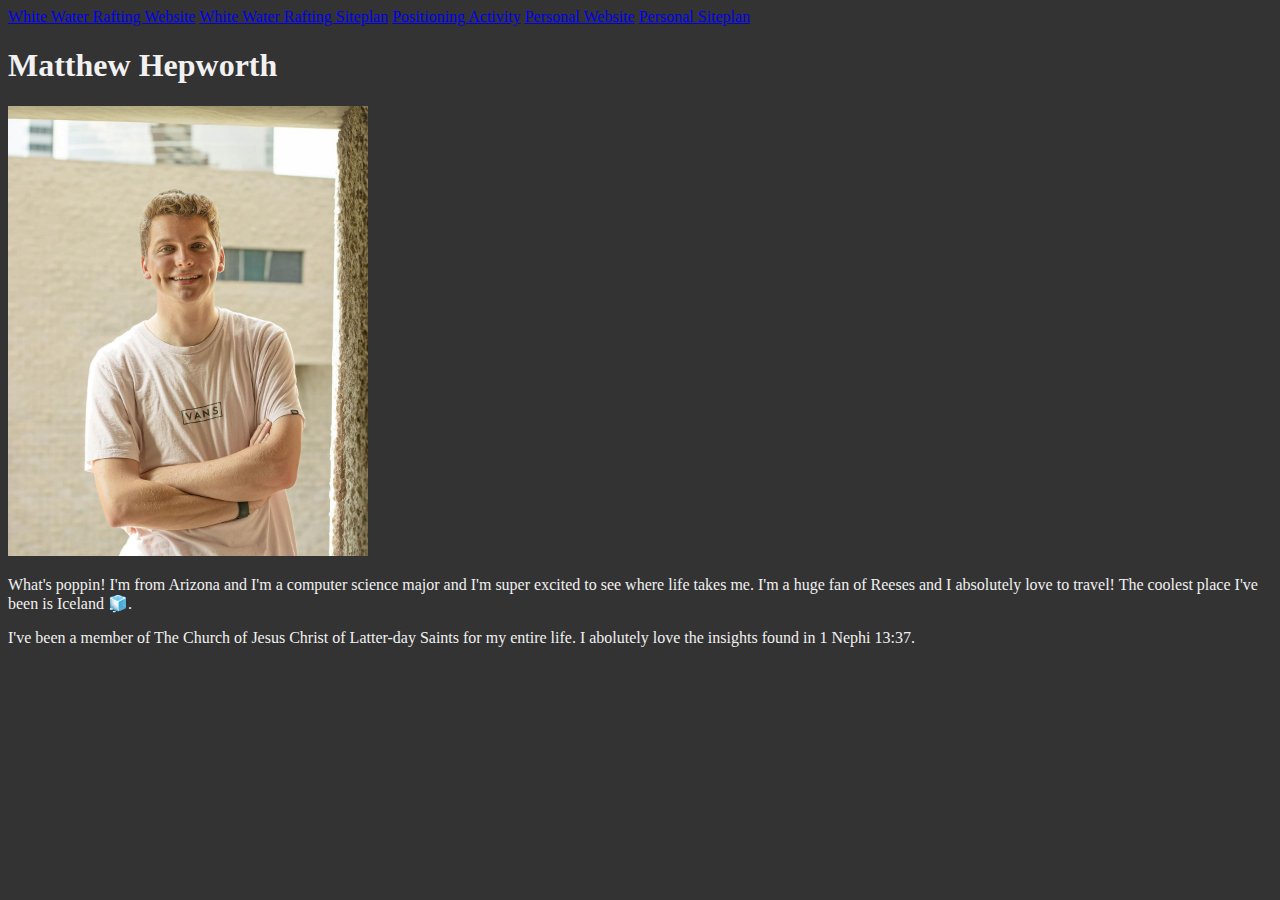
<file: aboutme/index.html>
<!DOCTYPE html>
<html lang="en">
    <head>
        <meta charset="UTF-8">
        <meta name="viewport" content="width=device-width, initial-scale=1.0">
        <title>WDD130 | Home</title>
        <link rel="stylesheet" href="assetts/css/main.css">
    </head>
    <body>
        <header>
            <nav>
                <a href="wwr/index.html">White Water Rafting Website</a>
                <a href="wwr/site-plan-rafting.html">White Water Rafting Siteplan</a>
                <a href="positioning.html">Positioning Activity</a>
                <a href="#">Personal Website</a>
                <a href="#">Personal Siteplan</a>
            </nav>
        </header>
        <main>
            <h1>Matthew Hepworth</h1>
            <img src="assetts/img/portraitphoto.jpg" alt="A photo of Matthew Hepworth" style="height:450px;width:auto;">
            <p>
                What's poppin! I'm from Arizona and I'm a computer science major and I'm super excited to see where life takes me.
                I'm a huge fan of Reeses and I absolutely love to travel! The coolest place I've been is Iceland 🧊.
            </p>   
            <p>
                I've been a member of The Church of Jesus Christ of Latter-day Saints for my entire life. I abolutely love the insights found in 1 Nephi 13:37.
            </p>
        </main>
        <footer></footer>
    </body>
</html>
</file>
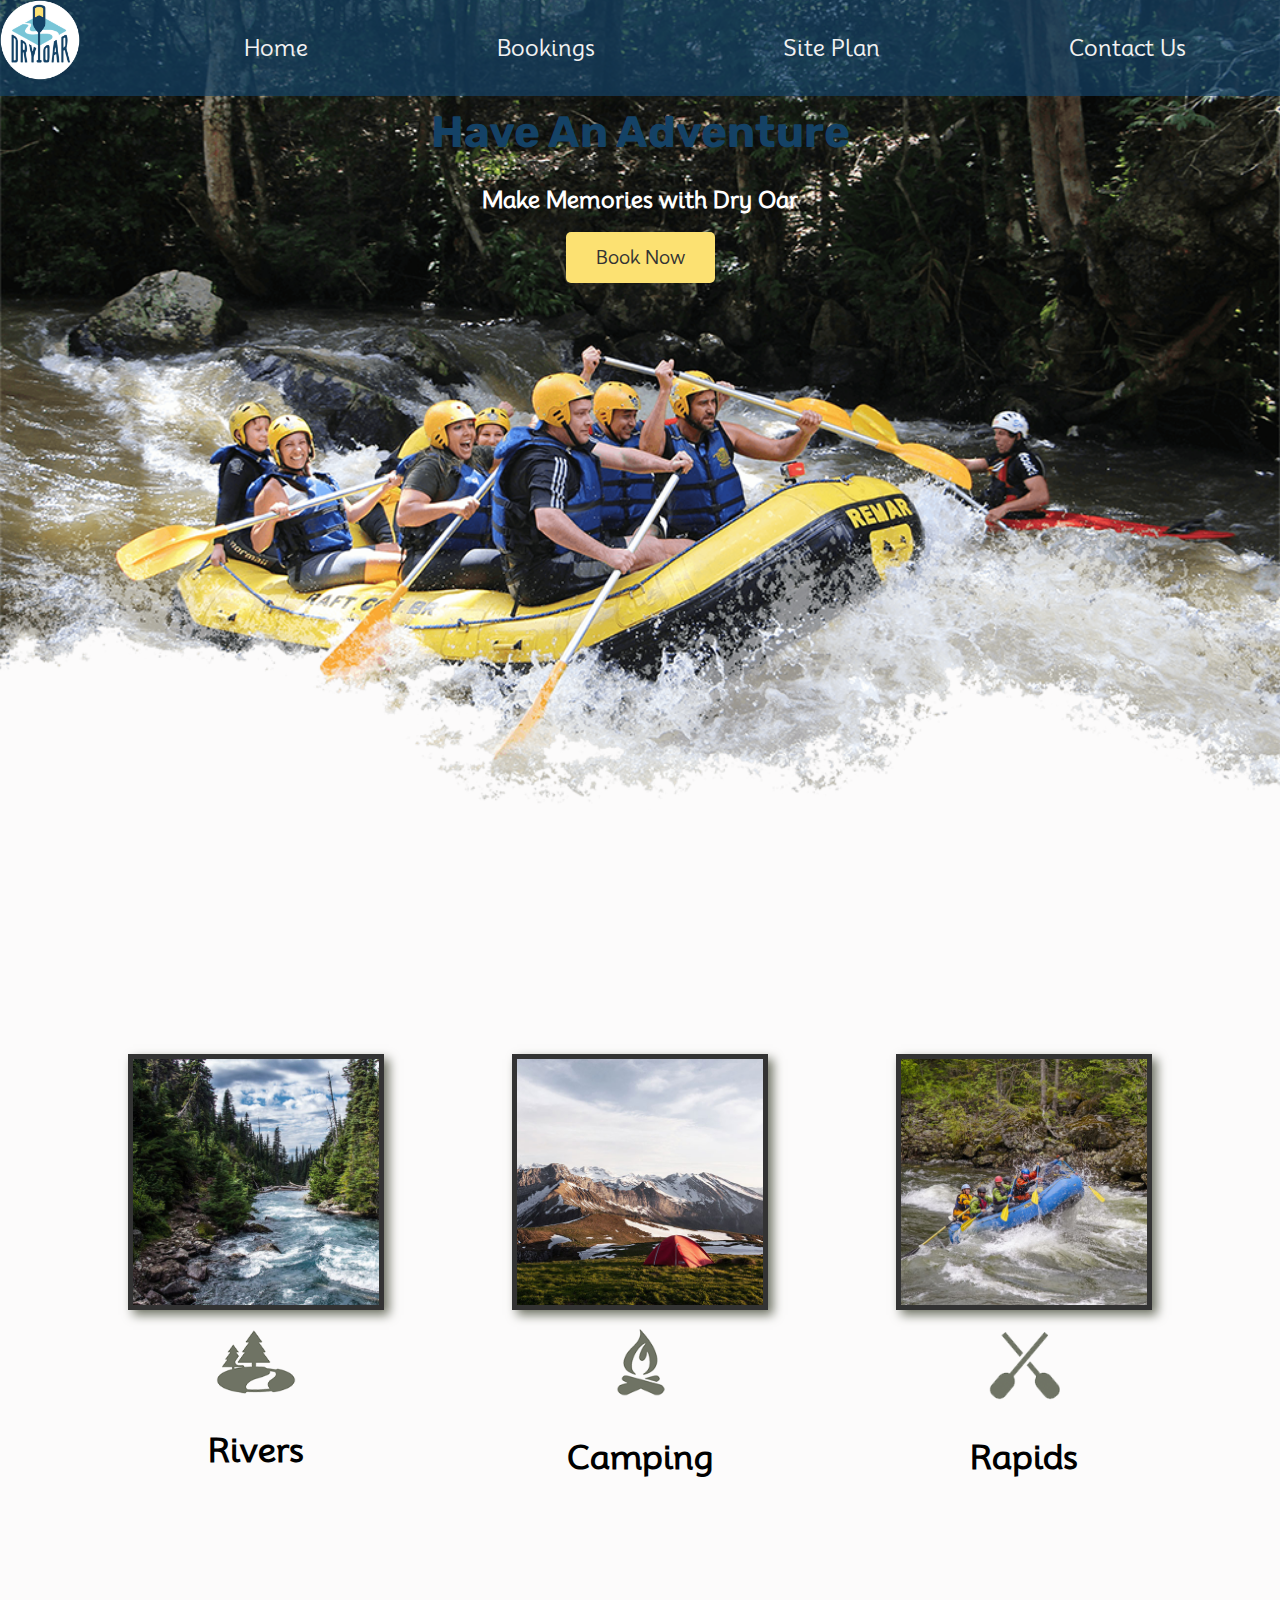
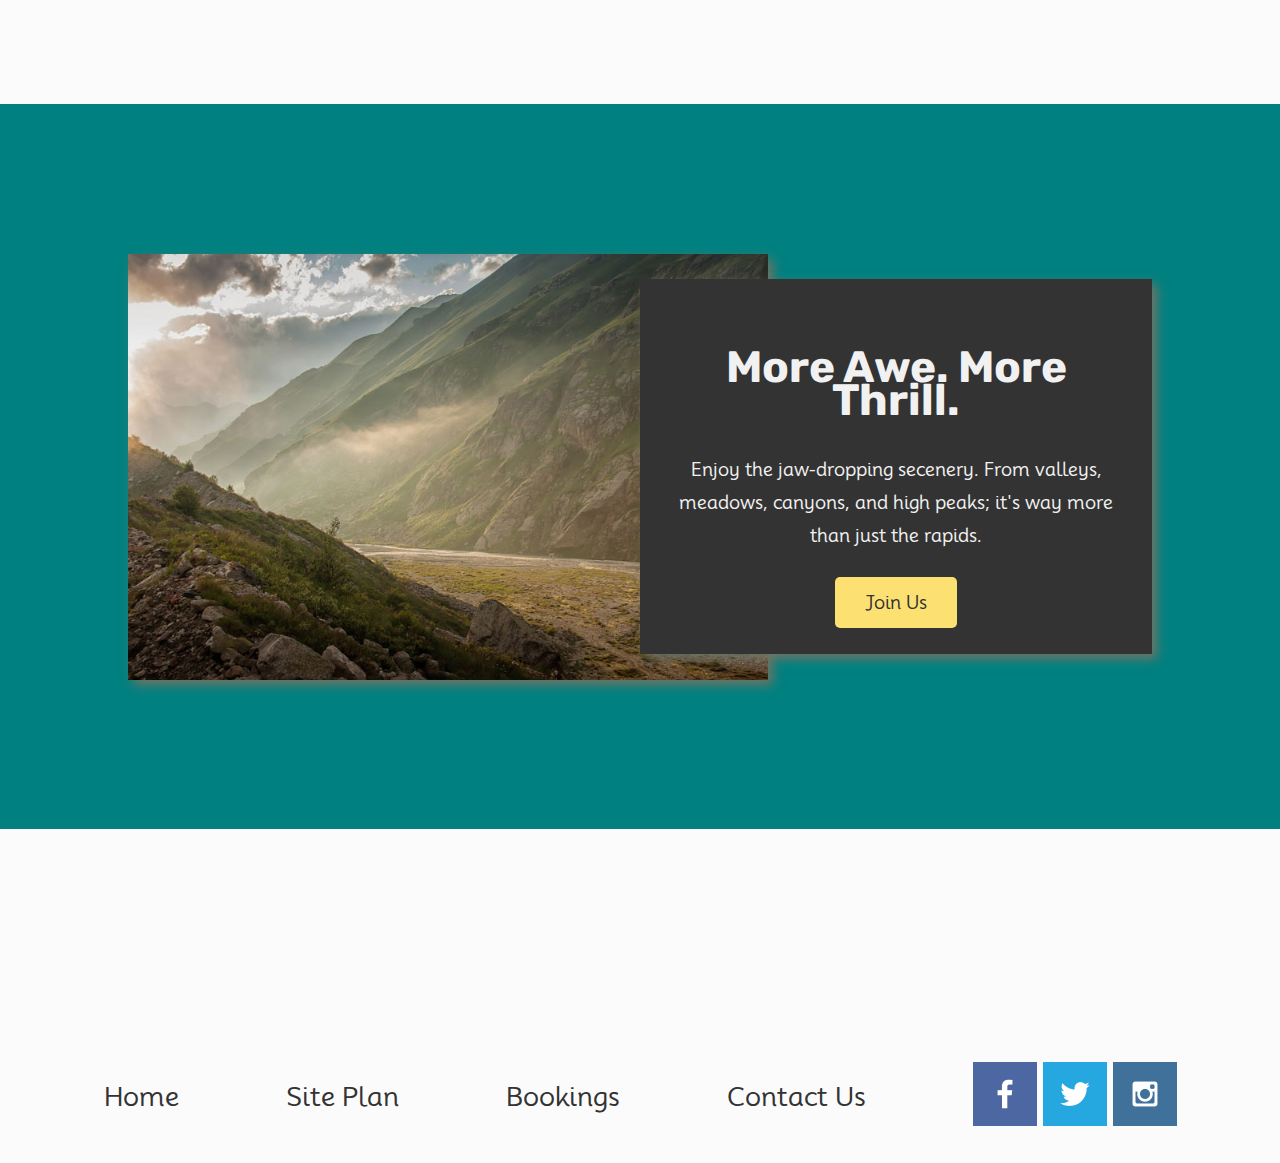
<file: wwr/index.html>
<!DOCTYPE html>
<html lang="en">
<head>
    <meta charset="UTF-8">
    <meta name="viewport" content="width=device-width, initial-scale=1.0">
    <title>Dry Oar White Water Rafting | Home</title>
    <link rel="stylesheet" href="styles/style.css">
</head>
<body>
    <div id="content">
        <header>
            <a href="index.html" target="_blank">
                <img src="images/logo.png" alt="Dry Oar Logo" class="logo">
            </a>
            <nav>
                <a href="index.html" target="_blank">Home</a>
                <a href="bookings.html" target="_blank">Bookings</a>
                <a href="site-plan-rafting.html" target="_blank">Site Plan</a>
                <a href="contactus.html" target="_blank">Contact Us</a>
            </nav>
        </header>
        <div id="hero">
            <div id="hero-box">
                <img src="images/hero.png" alt="People enjoying white water rafting" class="hero-img">
            </div>
            <section id="hero-msg">
                <h1 class="home-title">Have An Adventure</h1>
                <h4>Make Memories with Dry Oar</h4>
                <div class="button-box">
                    <a href="contactus.html" target="_blank" class="book">Book Now</a>
                </div>
            </section>
        </div>
        <main class="home-grid">
            <section class="rivers-card">
                <img src="images/rivers.jpg" alt="River in a forest" class="card-img">
                <img src="images/river_icon.png" alt="river icon" class="icon">
                <h2>Rivers</h2>
            </section>
            <section class="camping-card">
                <img src="images/camping.jpg" alt="A tent in the mountains" class="card-img">
                <img src="images/fire_icon.png" alt="Fire Icon" class="icon">
                <h2>Camping</h2>
            </section>
            <section class="rapids-card">
                <img src="images/rapids.jpg" alt="A rafting boat" class="card-img">
                <img src="images/oars.png" alt="Oars Icon" class="icon">
                <h2>Rapids</h2>
            </section>
            <div id="background"></div>
            <img src="images/mountains.jpg" alt="Smoky Mountains" class="mountains">
            <section class="msg">
                <h2>More Awe. More Thrill.</h2>
                <p>Enjoy the jaw-dropping secenery. From valleys, meadows, canyons, and high peaks; it's way more than just the rapids. </p>
                <a href="rivers.html" target="_blank" class="join">Join Us</a>
            </section>
        </main>
        <footer>
            <p><a href="index.html" target="_blank">Home</a></p>
            <p><a href="site-plan-rafting.html" target="_blank">Site Plan</a></p>
            <p><a href="bookings.html" target="_blank">Bookings</a></p>
            <p><a href="contactus.html" target="_blank">Contact Us</a></p>
            <div class="social">
                <a href="https://facebook.com" target="_blank">
                    <img src="images/facebook.png" alt="Facebook Logo">
                </a>
                <a href="https://twitter.com" target="_blank">
                    <img src="images/twitter.png" alt="X Logo (Formerly Twitter)">
                </a>
                <a href="https://instagram.com" target="_blank">
                    <img src="images/instagram.png" alt="Instagram Logo">
                </a>
            </div>
        </footer>
    </div>
</body>
</html>
</file>
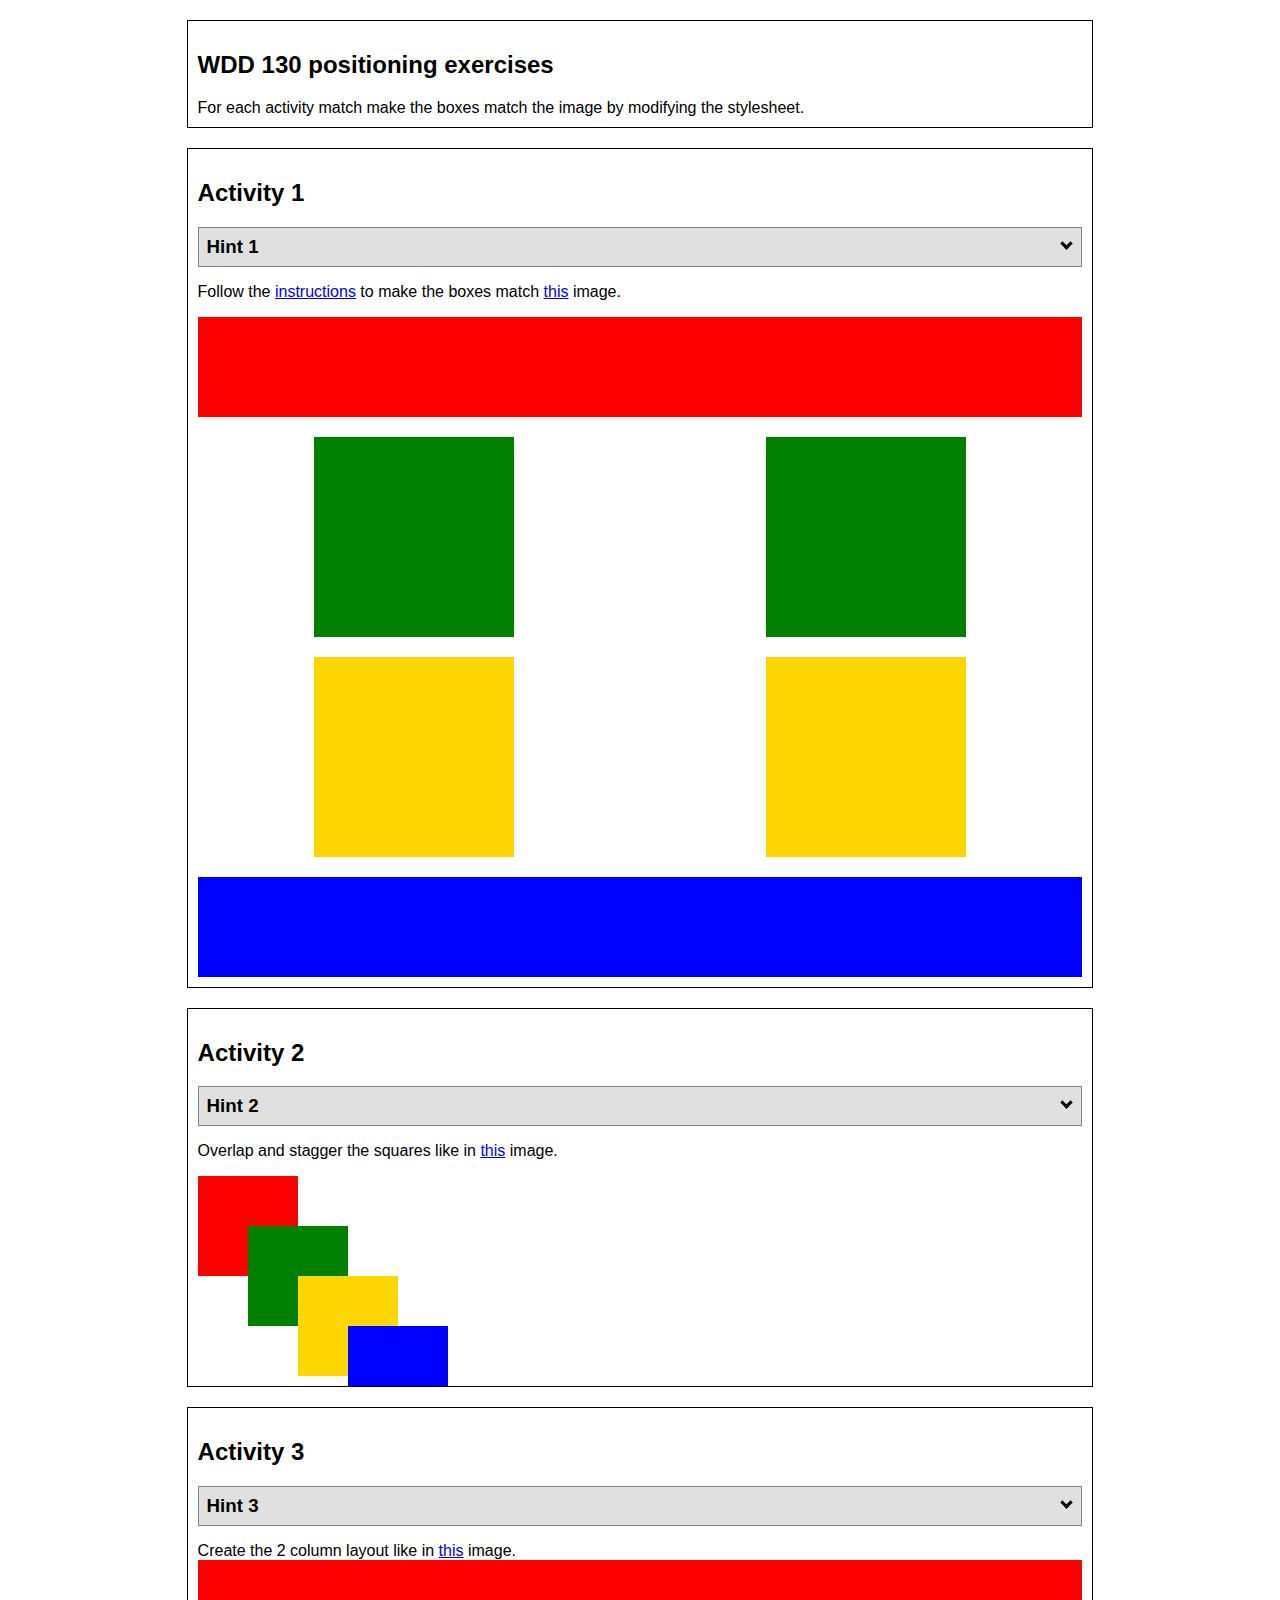
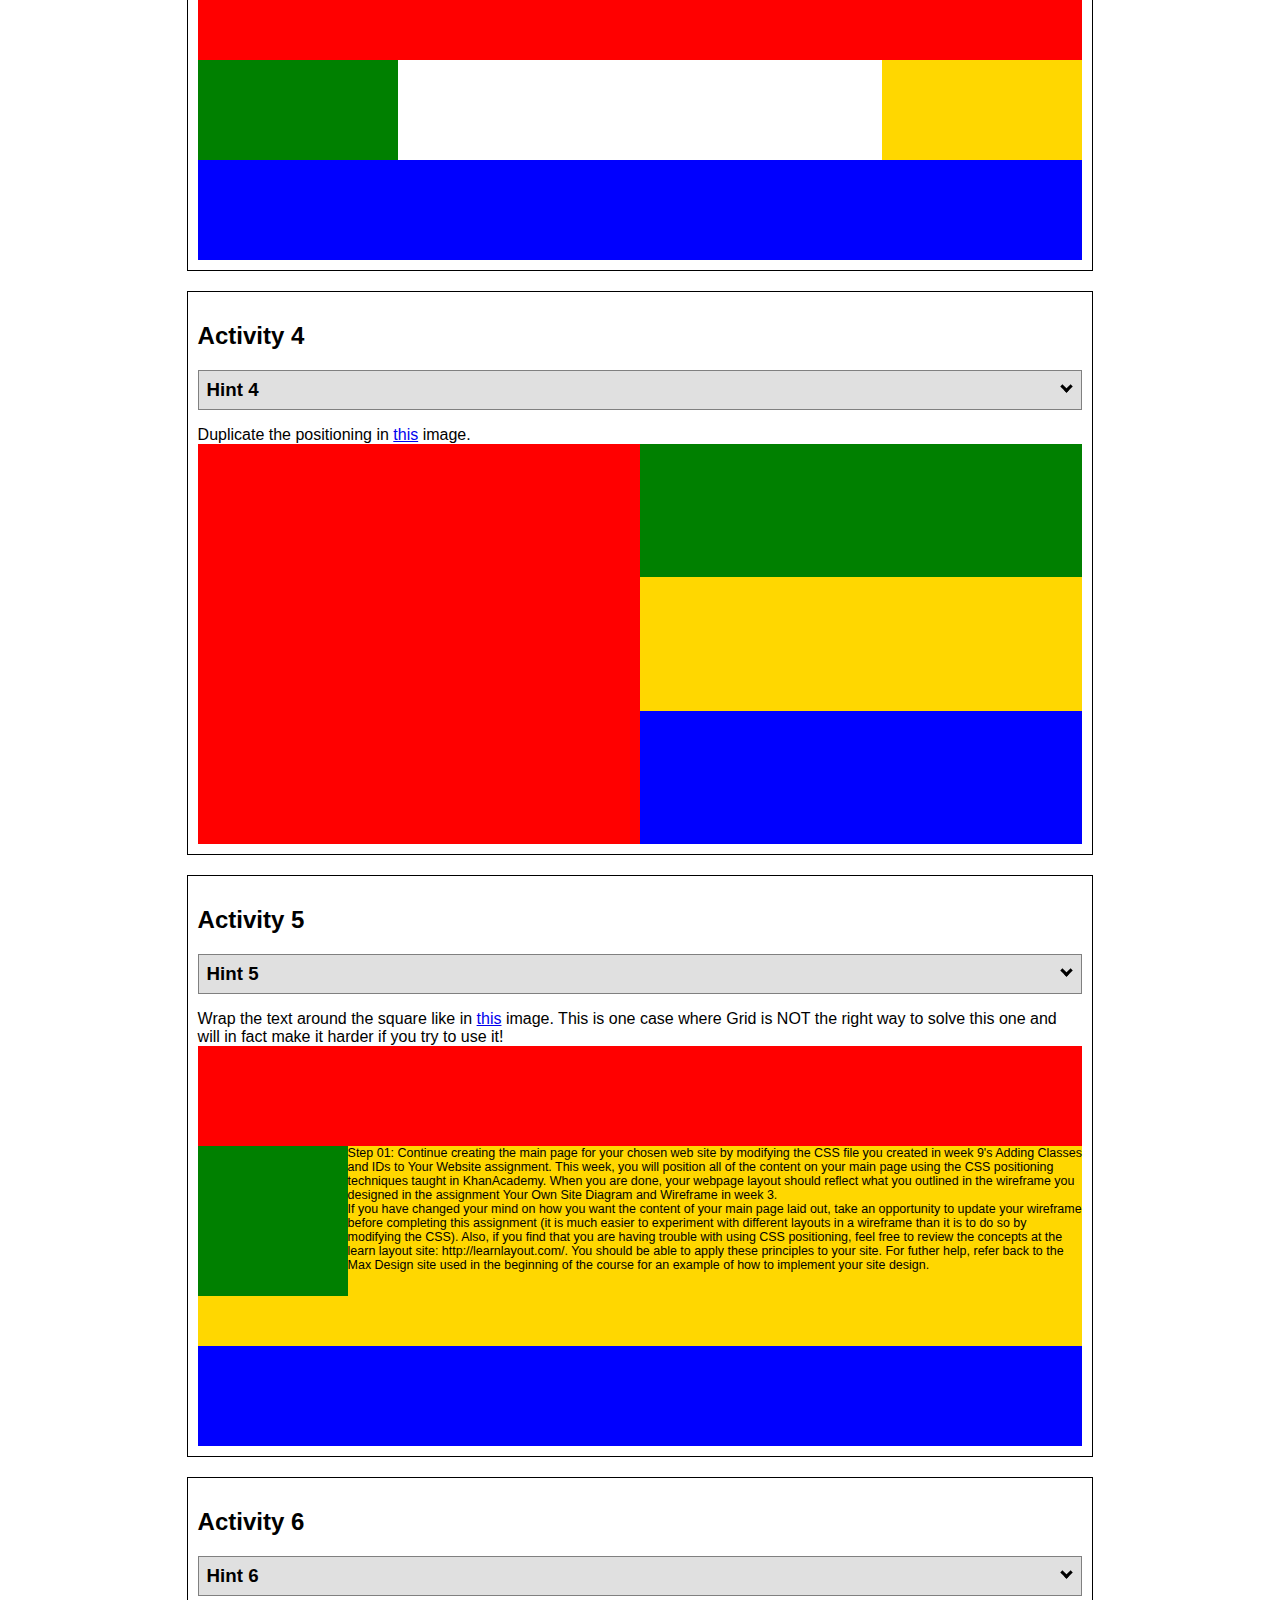
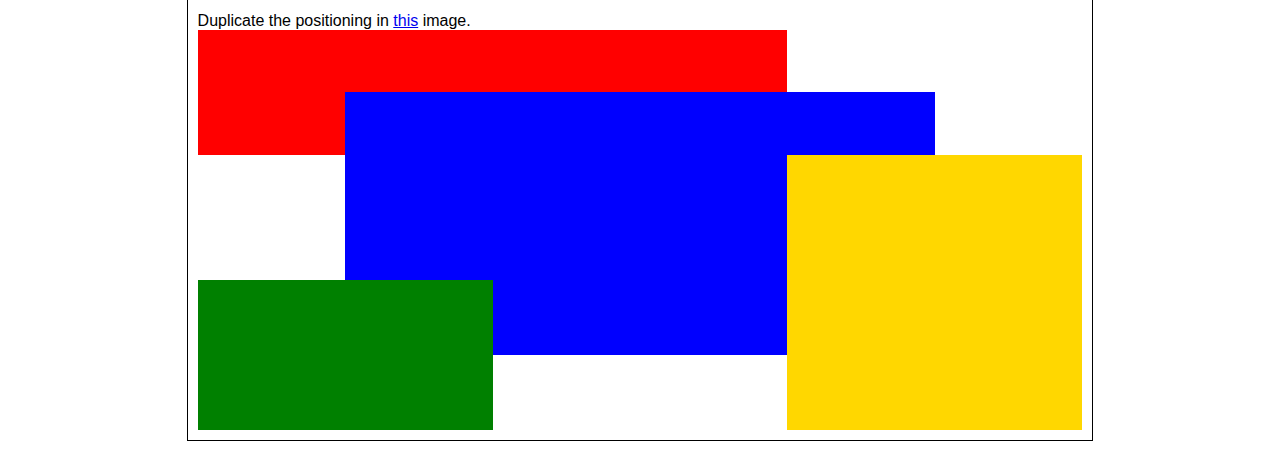
<file: positioning.html>
<!DOCTYPE html>
<html lang="en">
  <head>
    <!-- HTML - Name: positioning.html -->
    <title>Positioning Activity</title>
    <link rel="stylesheet" type="text/css" href="positionstyles.css" />
  </head>
  <body>
    <div class="activity">
      <h2>WDD 130 positioning exercises</h2>
      For each activity match make the boxes match the image by modifying the stylesheet.</div>
    <div class="activity">
      <h2>Activity 1</h2>
      <section class="hint"><input type="checkbox" ><i></i> <h3>Hint 1</h3><div><p>Check out the <a href="https://byui-wdd.github.io/wdd130/activities/w06-css-positioning.html" target="_blank">activity instructions</a> in Ilearn!</p></div></section>
      <p>Follow the <a href="https://byui-wdd.github.io/wdd130/activities/w06-css-positioning.html" target="_blank">instructions</a> to make the boxes match  <a href="https://byui-wdd.github.io/wdd130/images/example1.png" target="_blank">this</a> image.</p>
      <div class="content1" >
        <div class="red1" ></div>
        <div class="green1" ></div>
        <div class="green1" ></div>
        <div class="yellow1"></div>
        <div class="yellow1"></div>
        <div class="blue1"></div>
      </div>
    </div>
    <div class="activity">
      <h2>Activity 2</h2>
      <section class="hint"><input type="checkbox" > <h3>Hint 2</h3><i></i><div>
      <ul>
      <li>grid-template-columns: 50px 50px 50px 50px 50px </li></ul></div></section>
      <p>Overlap and stagger the squares like in <a href="https://byui-wdd.github.io/wdd130/images/example2.png" target="_blank">this</a> image.</p>
      <div class="content2" >
        <div class="red2" ></div>
        <div class="green2" ></div>
        <div class="yellow2"></div>
        <div class="blue2"></div>
      </div>
    </div>
    <div class="activity">
      <h2>Activity 3</h2>
      <section class="hint"><input type="checkbox" > <h3>Hint 3</h3><i></i><div><p>This one is going to be best solved with CSS Grid. Remember to make the boxes the right width first...then start moving them around. </p><h4>Properties used:</h4><ul><li>display:grid;</li><li>grid-template-columns:</li><li>grid-column-gap:</li>
        <li>grid-column:</li>  </ul></div></section>
      Create the 2 column layout like in <a href="https://byui-wdd.github.io/wdd130/images/example3.png" target="_blank">this</a>  image.
      <div class="content3" >
        <div class="red3" ></div>
        <div class="green3" ></div>
        <div class="yellow3"></div>
        <div class="blue3"></div>
      </div>
    </div>
    <div class="activity">
      <h2>Activity 4</h2>
      <section class="hint"><input type="checkbox" > <h3>Hint 4</h3><i></i><div><p>For the others we have been primarily concerned with width. For this one you will need to adjust height as well. </p><h4>Properties used:</h4><ul><li>display:grid;</li><li>grid-template-columns:</li><li>grid-row:</li></ul></div></section>
      Duplicate the positioning in <a href="https://byui-wdd.github.io/wdd130/images/example4.png" target="_blank">this</a> image. 
      <div class="content4" >
        <div class="red4" ></div>
        <div class="green4" ></div>
        <div class="yellow4"></div>
        <div class="blue4"></div>
      </div>
    </div>

    <div class="activity">
      <h2>Activity 5</h2>
      <section class="hint"><input type="checkbox" > <h3>Hint 5</h3><i></i><div><p>Grid is <strong>not</strong> the right way to do this.  In fact there is only one way to really do that...and that is with float. Remember that we float the thing we want the text to wrap around.  Also remember to start by making all the shapes the right size and shape.</p><h4>Properties used:</h4><ul><li>float: left;</li></ul></div></section>
      Wrap the text around the square like in <a href="https://byui-wdd.github.io/wdd130/images/example5.png" target="_blank">this</a> image. This is one case where Grid is NOT the right way to solve this one and will in fact make it harder if you try to use it!
      <div class="content5" >
        <div class="red5" ></div>
        <div class="green5" ></div>
        <div class="yellow5">Step 01: Continue creating the main page for your chosen web site by modifying the CSS file you created in week 9's Adding Classes and IDs to Your Website assignment. This week, you will position all of the content on your main page using the CSS positioning techniques taught in KhanAcademy. When you are done, your webpage layout should reflect what you outlined in the wireframe you designed in the assignment Your Own Site Diagram and Wireframe in week 3. <br />
          If you have changed your mind on how you want the content of your main page laid out, take an opportunity to update your wireframe before completing this assignment (it is much easier to experiment with different layouts in a wireframe than it is to do so by modifying the CSS). Also, if you find that you are having trouble with using CSS positioning, feel free to review the concepts at the learn layout site: http://learnlayout.com/. You should be able to apply these principles to your site. For futher help, refer back to the Max Design site used in the beginning of the course for an example of how to implement your site design.</div>
        <div class="blue5"></div>
      </div>
    </div>
    <div class="activity">
      <h2>Activity 6</h2>
      <section class="hint"><input type="checkbox" > <h3>Hint 6</h3><i></i><div><p>This one is all about visualizing the grid behind the layout. If you are having a hard time doing that first: all the sizes are even multiples of 100, and second here is another example with the lines drawn: <a href="https://byui-wdd.github.io/wdd130/images/example6-hint.png" target="_blank">example 6 with lines</a>. For this one you will find it easiest if you use px for the column width. You can also use <kbd>z-index</kbd> to control the element layering.    </p><h4>Properties used:</h4><ul><li>display:grid;</li><li>grid-template-columns:</li><li>grid-column:</li><li>grid-row:</li><li><a href="https://www.w3schools.com/cssref/pr_pos_z-index.asp" target="_blank">z-index:</a></li></ul></div></section>
      Duplicate the positioning in <a href="https://byui-wdd.github.io/wdd130/images/example6.png" target="_blank">this</a> image.
      <div class="content6" >
        <div class="red6" ></div>
        <div class="green6" ></div>
        <div class="yellow6"></div>
        <div class="blue6"></div>
      </div>
    </div>
  </body>
</html>
</file>
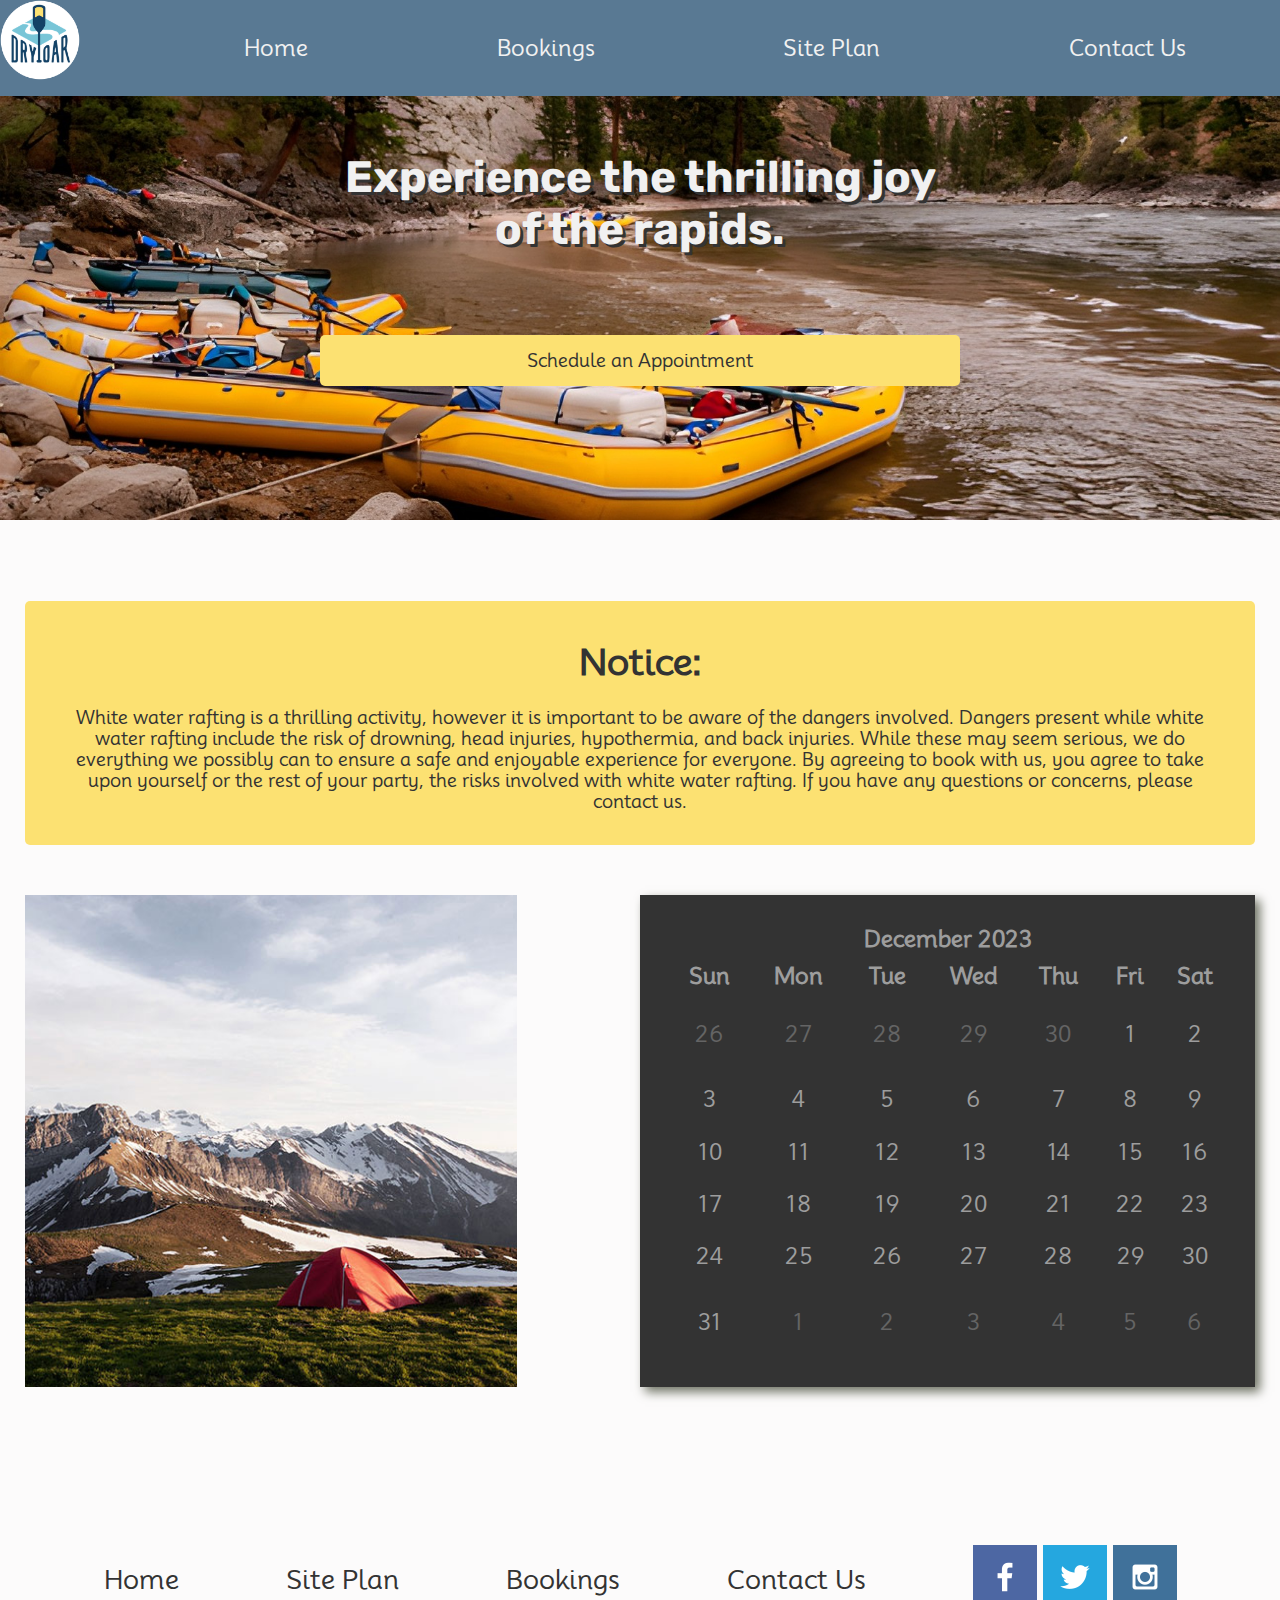
<file: wwr/bookings.html>
<!-- 
FILEPATH: /c:/Users/Matthew/Documents/VS Code/wdd130/wwr/bookings.html
DESCRIPTION: This HTML file contains the bookings page for the Dry Oar White Water Rafting website. It includes a header with a logo and navigation menu, a main section with a hero image and a notice section with a calendar and important information about the risks of white water rafting. The footer includes links to other pages on the website and social media icons.
-->
<!DOCTYPE html>
<html lang="en">
<head>
    <meta charset="UTF-8">
    <meta name="viewport" content="width=device-width, initial-scale=1.0">
    <title>Dry Oar White Water Rafting | Bookings</title>
    <link rel="stylesheet" href="styles/style.css">
</head>
<body>
    <div id="content">
        <header>
            <a href="index.html" target="_blank">
                <img src="images/logo.png" alt="Dry Oar Logo" class="logo">
            </a>
            <nav>
                <a href="index.html" target="_blank">Home</a>
                <a href="bookings.html" target="_blank">Bookings</a>
                <a href="site-plan-rafting.html" target="_blank">Site Plan</a>
                <a href="contactus.html" target="_blank">Contact Us</a>
            </nav>
        </header>
        <!-- Main Content Begins -->
        <main>
            <div class="booking-hero">
                <img src="images/SalmonRiver-hero.jpg" alt="Salmon River">
                <h1>Experience the thrilling joy of the rapids.</h1>
                <a href="#" target="_blank" class="join">Schedule an Appointment</a>
            </div>
            <div class="notice">
                <div class="banner">
                    <h1>Notice:</h1>
                    <p>
                        White water rafting is a thrilling activity, however it is important to be aware of the dangers involved. Dangers present while white water rafting include the risk of drowning, head injuries, hypothermia, and back injuries. While these may seem serious, we do everything we possibly can to ensure a safe and enjoyable experience for everyone. By agreeing to book with us, you agree to take upon yourself or the rest of your party, the risks involved with white water rafting. If you have any questions or concerns, please contact us.
                    </p>
                </div>
                <div class="notice-content">
                    <img src="images/camping.jpg" alt="Photo of a tent in a campsite.">
                    <div class="calendar">
                        <!-- Calendar -->
                        <table>
                            <thead>
                                <tr>
                                    <th colspan="7">December 2023</th>
                                </tr>
                                <tr>
                                    <th>Sun</th>
                                    <th>Mon</th>
                                    <th>Tue</th>
                                    <th>Wed</th>
                                    <th>Thu</th>
                                    <th>Fri</th>
                                    <th>Sat</th>
                                </tr>
                            </thead>
                            <tbody>
                                <tr>
                                    <td class="table-prev-month">26</td>
                                    <td class="table-prev-month">27</td>
                                    <td class="table-prev-month">28</td>
                                    <td class="table-prev-month">29</td>
                                    <td class="table-prev-month">30</td>
                                    <td>1</td>
                                    <td>2</td>
                                </tr>
                                <tr>
                                    <td>3</td>
                                    <td>4</td>
                                    <td>5</td>
                                    <td>6</td>
                                    <td>7</td>
                                    <td>8</td>
                                    <td>9</td>
                                </tr>
                                <tr>
                                    <td>10</td>
                                    <td>11</td>
                                    <td>12</td>
                                    <td>13</td>
                                    <td>14</td>
                                    <td>15</td>
                                    <td>16</td>
                                </tr>
                                <tr>
                                    <td>17</td>
                                    <td>18</td>
                                    <td>19</td>
                                    <td>20</td>
                                    <td>21</td>
                                    <td>22</td>
                                    <td>23</td>
                                </tr>
                                <tr>
                                    <td>24</td>
                                    <td>25</td>
                                    <td>26</td>
                                    <td>27</td>
                                    <td>28</td>
                                    <td>29</td>
                                    <td>30</td>
                                </tr>
                                <tr>
                                    <td>31</td>
                                    <td class="table-next-month">1</td>
                                    <td class="table-next-month">2</td>
                                    <td class="table-next-month">3</td>
                                    <td class="table-next-month">4</td>
                                    <td class="table-next-month">5</td>
                                    <td class="table-next-month">6</td>
                                </tr>
                            </tbody>
                        </table>
                    </div>
                </div>
            </div>
        </main>
        <!-- Main Content Ends a-->
        <footer class="bookings-footer">
            <p><a href="index.html" target="_blank">Home</a></p>
            <p><a href="site-plan-rafting.html" target="_blank">Site Plan</a></p>
            <p><a href="bookings.html" target="_blank">Bookings</a></p>
            <p><a href="contactus.html" target="_blank">Contact Us</a></p>
            <div class="social">
                <a href="https://facebook.com" target="_blank">
                    <img src="images/facebook.png" alt="Facebook Logo">
                </a>
                <a href="https://twitter.com" target="_blank">
                    <img src="images/twitter.png" alt="X Logo (Formerly Twitter)">
                </a>
                <a href="https://instagram.com" target="_blank">
                    <img src="images/instagram.png" alt="Instagram Logo">
                </a>
            </div>
        </footer>
    </div>
</body>
</html>
</file>
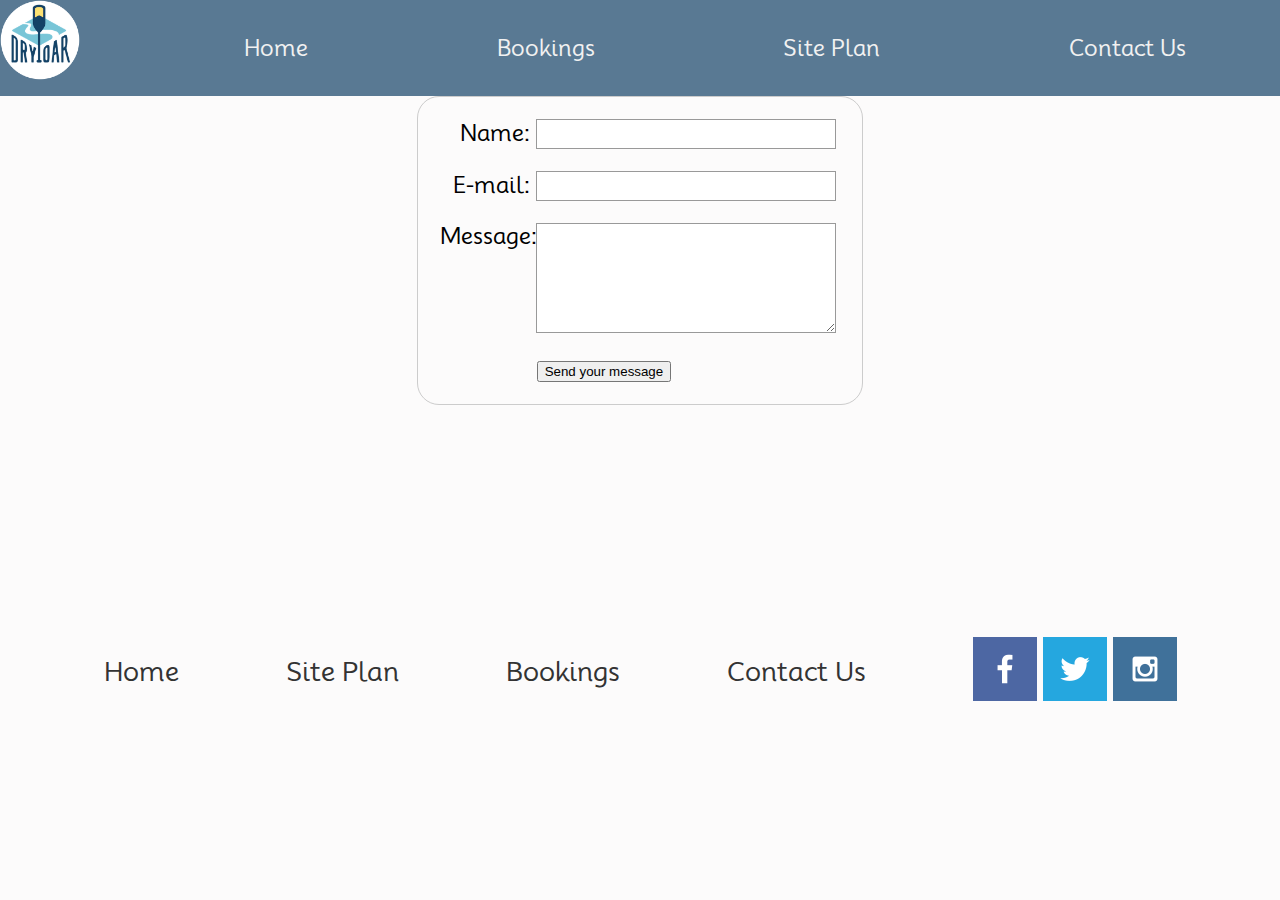
<file: wwr/contactus.html>
<!DOCTYPE html>
<html lang="en-us">

<head>
    <meta charset="utf-8" />
    <title>Contact Us</title>
    <link rel="stylesheet" href="styles/style.css">
    <style>
        form {
            /* Center the form on the page */
            margin: 0 auto;
            width: 400px;
            /* Form outline */
            padding: 1em;
            border: 1px solid #ccc;
            border-radius: 1em;
        }

        ul {
            list-style: none;
            padding: 0;
            margin: 0;
        }

        form li+li {
            margin-top: 1em;
        }

        label {
            /* Uniform size & alignment */
            display: inline-block;
            width: 90px;
            text-align: right;
        }

        input,
        textarea {
            /* To make sure that all text fields have the same font settings
            By default, textareas have a monospace font */
            font: 1em sans-serif;

            /* Uniform text field size */
            width: 300px;
            box-sizing: border-box;

            /* Match form field borders */
            border: 1px solid #999;
        }

        input:focus,
        textarea:focus {
            /* Additional highlight for focused elements */
            border-color: #000;
        }

        textarea {
            /* Align multiline text fields with their labels */
            vertical-align: top;

            /* Provide space to type some text */
            height: 5em;
        }

        .button {
            /* Align buttons with the text fields */
            padding-left: 90px;
            /* same size as the label elements */
        }

        button {
            /* This extra margin represent roughly the same space as the space
            between the labels and their text fields */
            margin-left: 0.5em;
        }

        #feedback {
            background-color: antiquewhite;
            position: absolute;
            top: 0;
            left: 0;
            right: 0;
            padding: .5em;
            /* make this element invisible until we are ready for it */
            display: none;
        }

        .moveDown {
            margin-top: 3em;
        }
    </style>
</head>

<body>
    <div id="content">
        <header>
            <a href="index.html" target="_blank">
                <img src="images/logo.png" alt="Dry Oar Logo" class="logo">
            </a>
            <nav>
                <a href="index.html" target="_blank">Home</a>
                <a href="bookings.html" target="_blank">Bookings</a>
                <a href="site-plan-rafting.html" target="_blank">Site Plan</a>
                <a href="contactus.html" target="_blank">Contact Us</a>
            </nav>
        </header>
        <div id="feedback"></div>
        <form action="/post/contact-us" method="post">
            <ul>
                <li>
                    <label for="name">Name:</label>
                    <input type="text" id="name" name="user_name" />
                </li>
                <li>
                    <label for="mail">E-mail:</label>
                    <input type="email" id="mail" name="user_mail" />
                </li>
                <li>
                    <label for="msg">Message:</label>
                    <textarea id="msg" name="user_message"></textarea>
                </li>
                <li class="button">
                    <button type="submit">Send your message</button>
                </li>
            </ul>
        </form>
        <footer>
            <p><a href="index.html" target="_blank">Home</a></p>
            <p><a href="site-plan-rafting.html" target="_blank">Site Plan</a></p>
            <p><a href="bookings.html" target="_blank">Bookings</a></p>
            <p><a href="contactus.html" target="_blank">Contact Us</a></p>
            <div class="social">
                <a href="https://facebook.com" target="_blank">
                    <img src="images/facebook.png" alt="Facebook Logo">
                </a>
                <a href="https://twitter.com" target="_blank">
                    <img src="images/twitter.png" alt="X Logo (Formerly Twitter)">
                </a>
                <a href="https://instagram.com" target="_blank">
                    <img src="images/instagram.png" alt="Instagram Logo">
                </a>
            </div>
        </footer>
        <script>
            // get the feedback div element so we can do something with it.
            const feedbackElement = document.getElementById('feedback');
            // get the form so we can read what was entered in it.
            const formElement = document.forms[0];
            // add a 'listener' to wait for a submission of our form. When that happens run the code below.
            formElement.addEventListener('submit', function (e) {
                // stop the form from doing the default action.
                e.preventDefault();
                // set the contents of our feedback element to a message letting the user know the form was submitted successfully. Notice that we pull the name that was entered in the form to personalize the message!
                feedbackElement.innerHTML = 'Hello ' + formElement.user_name.value + '! Thank you for your message. We will get back with you as soon as possible!';
                // make the feedback element visible.
                feedbackElement.style.display = "block";
                // add a class to move everything down so our message doesn't cover it.
                document.body.classList.toggle('moveDown');
            });
        </script>
    </div>
</body>

</html>
</file>
<file: aboutme/assetts/css/main.css>
body {
    background-color: #333;
    color: #f1f1f1;
}
</file>
<file: wwr/styles/style.css>
/**
 * FILEPATH: /c:/Users/Matthew/Documents/VS Code/wdd130/wwr/styles/style.css
 * 
 * This file contains the CSS styles for a website that offers outdoor activities such as camping, rafting, and hiking. 
 * It imports fonts from Google Fonts and sets styles for the header, navigation, hero section, cards, and footer. 
 * It also includes media queries for responsive design.
 */
@import url('https://fonts.googleapis.com/css2?family=Mooli&family=Quicksand:wght@400;700&family=Roboto:wght@400;700&family=Rubik:wght@400;700;900&display=swap');

#content {
    max-width: 1600px;
    margin: 0 auto;
}
nav a, #hero-msg h1, #hero-msg h4, .button-box, main section {
    text-align: center;
}
#background {
    height: 725px;
}
body {
    background-color: #fcfbfb;
    font-family: 'Mooli', Arial, sans-serif;
    font-size: 22px;
    margin: 0;
    padding: 0;
}
header {
    background-color: rgba(20, 66, 102, 0.7);
    display: grid;
    grid-template-columns: 150px auto;
}
#hero {
    display: grid;
    grid-template-columns: 1fr 3fr 1fr;
    margin-top: -100px
}
#hero-box {
    grid-column: 1/4;
    grid-row: 1/3;
    z-index: -1;
}
#hero-msg h4 {
    color: #fff;
}
#hero-msg {
    grid-column: 2/3;
    grid-row: 1/2;
    margin-top:100px;
}
nav {
    display:flex;
    justify-content: space-around;
}
nav a {
    color: #f1f1f1;
    text-decoration: none;
    text-align: center;
    padding: 35px;
}
nav a:hover {
    background-color: black;
    color: #ababab;
}
.home-title {
    color: #144266;
    font-family: 'Rubik', Helvetica, sans-serif;
    font-size: 2em;
    margin-top: 10px;
}
h4 {
    color: #78c5d7;
}
.book, .join {
    background-color: #fce172;
    color:#333;
    text-align: center;
    text-decoration: none;
    font-size: 18px;
    padding: 15px 30px;
    margin-top:50px;
    border-radius: 5px;
}
.book:hover, .join:hover {
    background-color: #666;
    color:#f1f1f1;
}
#background {
    background-color: teal;
}

.msg h2 {
    color: #f1f1f1;
    font-family: 'Rubik', Helvetica, sans-serif;
    font-size: 2em;
}
.msg p {
    color: #f1f1f1;
    font-size: 0.8em;
    padding-bottom:15px;
}
footer {
    background-color: #fcfbfb;
    color: #333;
    padding: 25px 50px;
    margin-top: 200px;
    display: flex;
    justify-content: space-around;
    align-items: center;
}
footer a {
    color: #333;
    text-decoration: none;
    text-align: center;
}
footer p {
    font-size: 1.2em;
}
footer p:hover {
    text-decoration: underline;
}
footer a:hover {
    color: #666;
}
.icon {
    width: 80px;
    padding-top: 10px;
}
#hero-box img {
    width: 100%;
    text-align: center;
    margin: 0 auto;
}
.logo {
    width: 80px;
}
.home-grid {
    display: grid;
    grid-template-columns: repeat(10, 1fr);
}

#logo-link {
    padding-top: 5px;
    justify-self: center;
    align-self: center;
}
footer .soial img {
    padding-top: 15px;
}
.rivers-card,.camping-card,.rapids-card {
    margin: 200px 0;
}
.card-img {
    border: 5px solid #333333;
    transition: transform .5s;
    box-shadow: 5px 5px 10px #6f7364;
}
.card-img:hover {
    opacity: .6;
    transform: scale(1.1);
}
main section img {
    box-sizing: border-box;
}
.card-img, .mountains {
    width: 100%;
}
.rivers-card {
    grid-column: 2/4;
    grid-row: 2/3;
}
.camping-card {
    grid-column: 5/7;
    grid-row: 2/3;
}
.rapids-card {
    grid-column: 8/10;
    grid-row: 2/3;
}
#background {
    grid-column: 1/11;
    grid-row: 4/9;
}
.mountains {
    margin: 100px 0;
    grid-column: 2/7;
    grid-row: 5/8;
    box-shadow: 5px 5px 10px #6f7364;
}
.msg {
    background-color: #333;
    line-height: 1.5em;
    padding: 35px;
    grid-column: 6/10;
    grid-row: 6/7;
    box-shadow: 5px 5px 10px #6f7364;
}
.booking-hero {
    text-align: center;
    display: grid;
    grid-template-columns: repeat(4, 1fr);
    grid-template-rows: repeat(5, 1fr);
    background-color: #ff0000;
    max-height: 380px;
}
.booking-hero img {
    width: 100%;
    grid-column: 1/5;
    grid-row: 1/5;
}
.booking-hero h1 {
    grid-column: 2/4;
    grid-row: 2/3;
    color: #f1f1f1;
    font-family: 'Rubik', Helvetica, sans-serif;
    font-size: 2em;
    margin-top: 10px;
    text-shadow: 3px 3px #333;
}
.booking-hero .join {
    grid-column: 2/4;
    grid-row: 3/4;
    background-color: #fce172;
    color:#333;
    text-align: center;
    text-decoration: none;
    font-size: 18px;
    padding: 15px 30px;
    margin-top:50px;
    border-radius: 5px;
}
.notice {
    padding: 25px;
    margin: 50px 0;
    text-align: center;
}
.notice .banner {
    background-color: #fce172;
    color:#333;
    text-align: center;
    text-decoration: none;
    font-size: 18px;
    padding: 15px 30px;
    margin-top:50px;
    border-radius: 5px;
}
.notice .notice-content {
    margin: 50px 0;
    display: grid;
    grid-template-columns: repeat(10, 1fr);
}
.notice .notice-content img {
    width: 100%;
    grid-column: 1/5;
    grid-row: 1/5;
}
.notice .notice-content .calendar {
    grid-column: 6/11;
    grid-row: 1/5;
    background-color: #333;
    color: #9d9d9d;
    padding: 25px;
    line-height: 1.5em;
    box-shadow: 5px 5px 10px #6f7364;
}
.notice .notice-content .calendar table {
    width: 100%;
    height: 100%;
}
.table-prev-month, .table-next-month {
    color: rgb(100,100,100);
    padding: 10px;
}
.bookings-footer {
    margin-top: 25px;
}
footer .left-footer {
    text-align: center;
    align-items: center;
}
footer .left-footer a {
    margin-left: 10px;
}
footer .left-footer .social {
    margin-top: 50px;
}
/* Media Queries */
@media screen and (max-width: 900px) {
    #hero, .home-grid {
        display: block;
        height: auto;
    }
    nav, footer {
        flex-direction: column;
    }
    nav a {
        display: block;
        padding: 15px;
    }
    #hero {
        margin-top: 0;
    }
    #hero-msg {
        margin-top: 0;
    }
    #hero-msg h4 {
        display: none;
    }
    .home-title {
        font-size: 25px;
        color: #6f7364;
    }
    .rivers-card, .camping-card, .rapids-card { 
        margin: 50px auto;
        width: 60%;
    }
    #background {
        display: none;
    }
    .mountains, .msg {
        width: 80%;
        display: block;
        margin: 0 auto;
    }
    footer {
        margin-top: 25px;
    }
}
</file>
<file: positionstyles.css>
/* CSS - Name: "positionstyles.css" */
/* Activity 1 styles */
.content1 {
  /* This is the parent of the activity 1 boxes. */
  display:grid;
  grid-template-columns: 1fr 1fr;
  justify-items:center;
  gap: 20px;
}
.red1 { 
  width: 100%; 
  height: 100px; 
  background-color: red; 
  grid-column: 1/3;

} 
.green1 {
  width: 200px; 
  height: 200px; 
  background-color: green; 

} 
.yellow1 {
  width: 200px; 
  height: 200px; 
  background-color: gold; 
} 
.blue1 {
  width: 100%; 
  height: 100px; 
  background-color: blue; 
  grid-column: 1/3
} 
/* Activity 2 styles */ 
.content2 {
  /* This is the parent of the activity 2 boxes. */
  display:grid;
  grid-template-columns: 50px 50px 50px 50px;
  grid-template-rows: 50px 50px 50px 50px;
}
.red2 {
  width: 100px; 
  height: 100px; 
  background-color: red; 
  grid-column: 1/2;
  grid-row: 1/2;
} 
.green2 { 
  width: 100px; 
  height: 100px; 
  background-color: green; 
  grid-column: 2/3;
  grid-row: 2/3;
} 
.yellow2 {
  width: 100px; 
  height: 100px; 
  background-color: gold; 
  grid-column: 3/4;
  grid-row: 3/4;
} 
.blue2 {
  width: 100px; 
  height: 100px; 
  background-color: blue; 
  grid-column: 4/5;
  grid-row: 4/5;
} 
/* Activity 3 styles */ 
.content3 {
  /* This is the parent of the activity 3 boxes. */
  display: grid;
  grid-template-columns: 1fr 1fr;
}
.red3 {
  width: 100%; 
  height: 100px; 
  background-color: red; 
  grid-column: 1/3;
} 
.green3 {
  width: 200px; 
  height: 100px; 
  background-color: green;
} 
.yellow3 {
  width: 200px; 
  height: 100px; 
  background-color: gold; 
  justify-self: end;
} 
.blue3 {
  width: 100%;
  height: 100px; 
  background-color: blue; 
  grid-column: 1/3;
} 
/* Activity 4 styles */ 
.content4 {
  /* This is the parent of the activity 4 boxes. */
  height: 400px;
  display: grid;
  grid-template-columns: 1fr 1fr;
  grid-template-rows: 1fr 1fr 1fr;
}
.red4 {
  width: 100%; 
  height: 100%; 
  background-color: red; 
  grid-row: 1/4
} 
.green4 {
  width: 100%; 
  height: 100%; 
  background-color: green; 
} 
.yellow4 {
  width: 100%; 
  height: 100%; 
  background-color: gold; 
} 
.blue4 {
  width: 100%; 
  height: 100%; 
  background-color: blue; 
} 
/* Activity 5 styles */ 
.content5 {
  /* This is the parent of the activity 5 boxes. */
  height: 400px;
}
.red5 { 
  width: 100%; 
  height: 100px; 
  background-color: red; 
} 
.green5 { 
  width: 150px; 
  height: 150px; 
  background-color: green; 
  float: left;
} 
.yellow5 {
  width: 100%; 
  height: fit-content; 
  min-height: 200px;
  background-color: gold; 
  font-size: 0.78em;
} 
.blue5 {
  width: 100%; 
  height: 100px; 
  background-color: blue; 
} 
/* Activity 6 styles */ 
.content6 {
  /* This is the parent of the activity 6 boxes. */
  display: grid;
  grid-template-columns: 1fr 1fr 1fr 1fr 1fr 1fr;
  grid-template-rows: 1fr 1fr 1fr 1fr 1fr 1fr;
  max-height: 400px;
}
.red6 {
  width: 100%; 
  height: 100%; 
  background-color: red; 
  grid-column: 1/5;
  grid-row: 1/3;
} 
.green6 {
  width: 100%; 
  height: 150px; 
  background-color: green; 
  grid-column: 1/3;
  grid-row: 5/7;
  z-index: 1;
} 
.yellow6 {
  width: 100%; 
  height: 100%; 
  background-color: gold; 
  grid-column: 5/7;
  grid-row: 3/7;
  z-index: 1;
} 
.blue6 {
  width: 100%; 
  height: 100%; 
  background-color: blue; 
  grid-column: 2/6;
  grid-row: 2/6;
} 


/* Do not make any changes below here */
.activity {
  width: 70%; 
  margin: 20px auto; 
  font-family: Arial, sans-serif; 
  border: 1px solid black; 
  padding: 10px; 
  clear:both; 
  overflow: auto;
} 

.hint {
  border: 1px solid grey;
  background: #e0e0e0;
  padding: .5em;
  position: relative;
  margin: 1em 0;
}
.hint h3 {
  margin: 0;
}
.hint:hover {
  background: #d0d0d0;
}
.hint > div {
  display: none;
}

.hint input[type=checkbox] {
  position: absolute;
  width: 100%;
  height: 100%;
  opacity: 0;
  z-index: 1;
  cursor: pointer;
}

.hint input[type=checkbox]:checked ~ div {
  display: block;
}

.hint i {
  position: absolute;
  transform: translate(-6px, 0);
  margin-top: 16px;
  right: 10px;
  top: -3px;
}
.hint i:before, .hint i:after {
  content: "";
  position: absolute;
  background-color: black;
  width: 3px;
  height: 9px;
}
.hint i:before {
  transform: translate(2px, 0) rotate(45deg);
}
.hint i:after {
  transform: translate(-2px, 0) rotate(-45deg);
}

.hint input[type=checkbox]:checked ~ i:before {
  transform: translate(-2px, 0) rotate(45deg);
}
.hint input[type=checkbox]:checked ~ i:after {
  transform: translate(2px, 0) rotate(-45deg);
}
.hint a {
  position: relative;
  z-index: 1;
}
</file>
